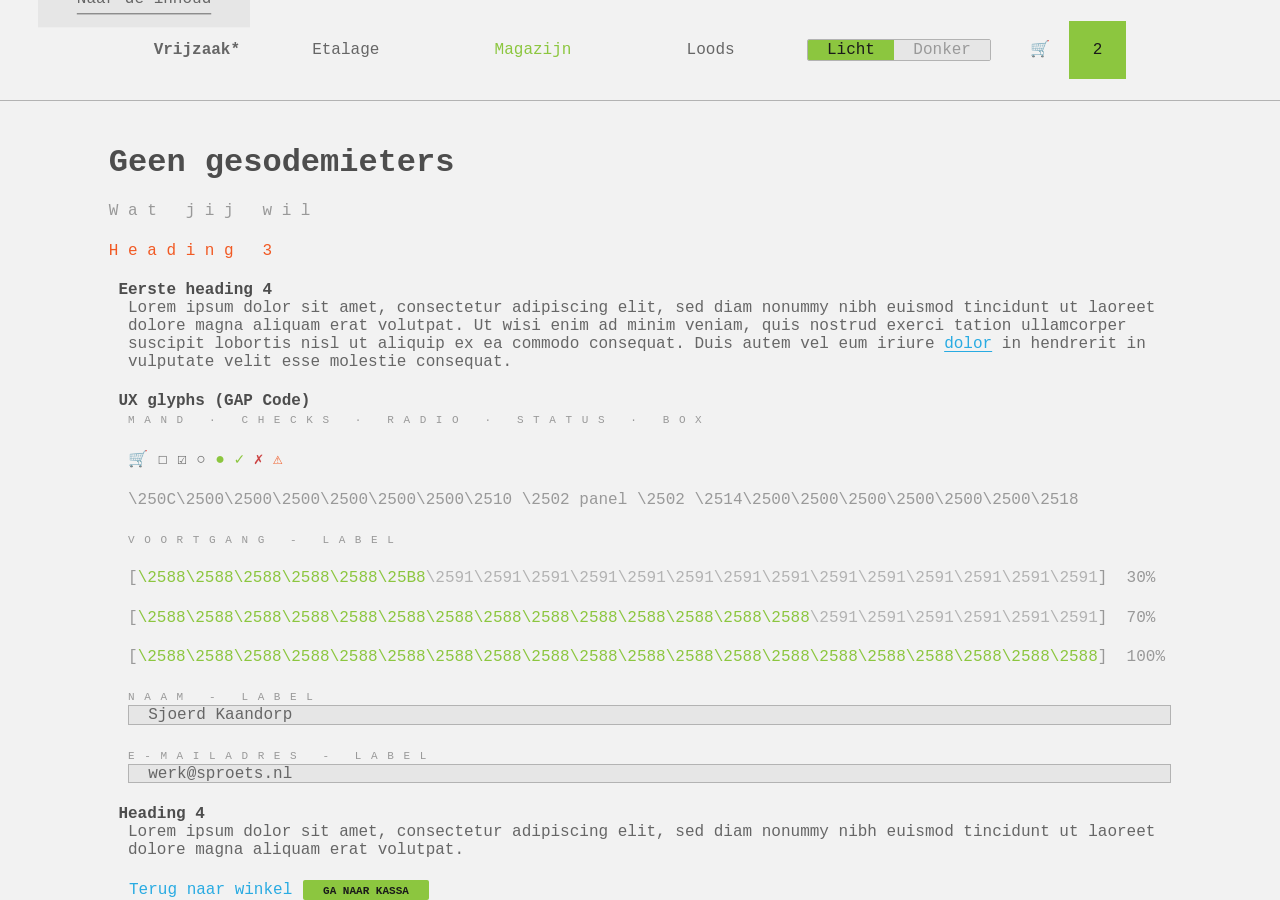
<file: index.html>
<!DOCTYPE html>
<html lang="nl">
<head>
  <meta charset="utf-8" />
  <meta name="viewport" content="width=device-width, initial-scale=1" />
  <meta http-equiv="refresh" content="0; url=css/preview.html" />
  <link rel="canonical" href="css/preview.html" />
  <title>Vrijzaak — ontwerp preview</title>
</head>
<body>
  <p>
    <a href="css/preview.html">Vrijzaak CSS / font-grid preview</a>
    (ontwerpproef, geen live shop)
  </p>
</body>
</html>
</file>
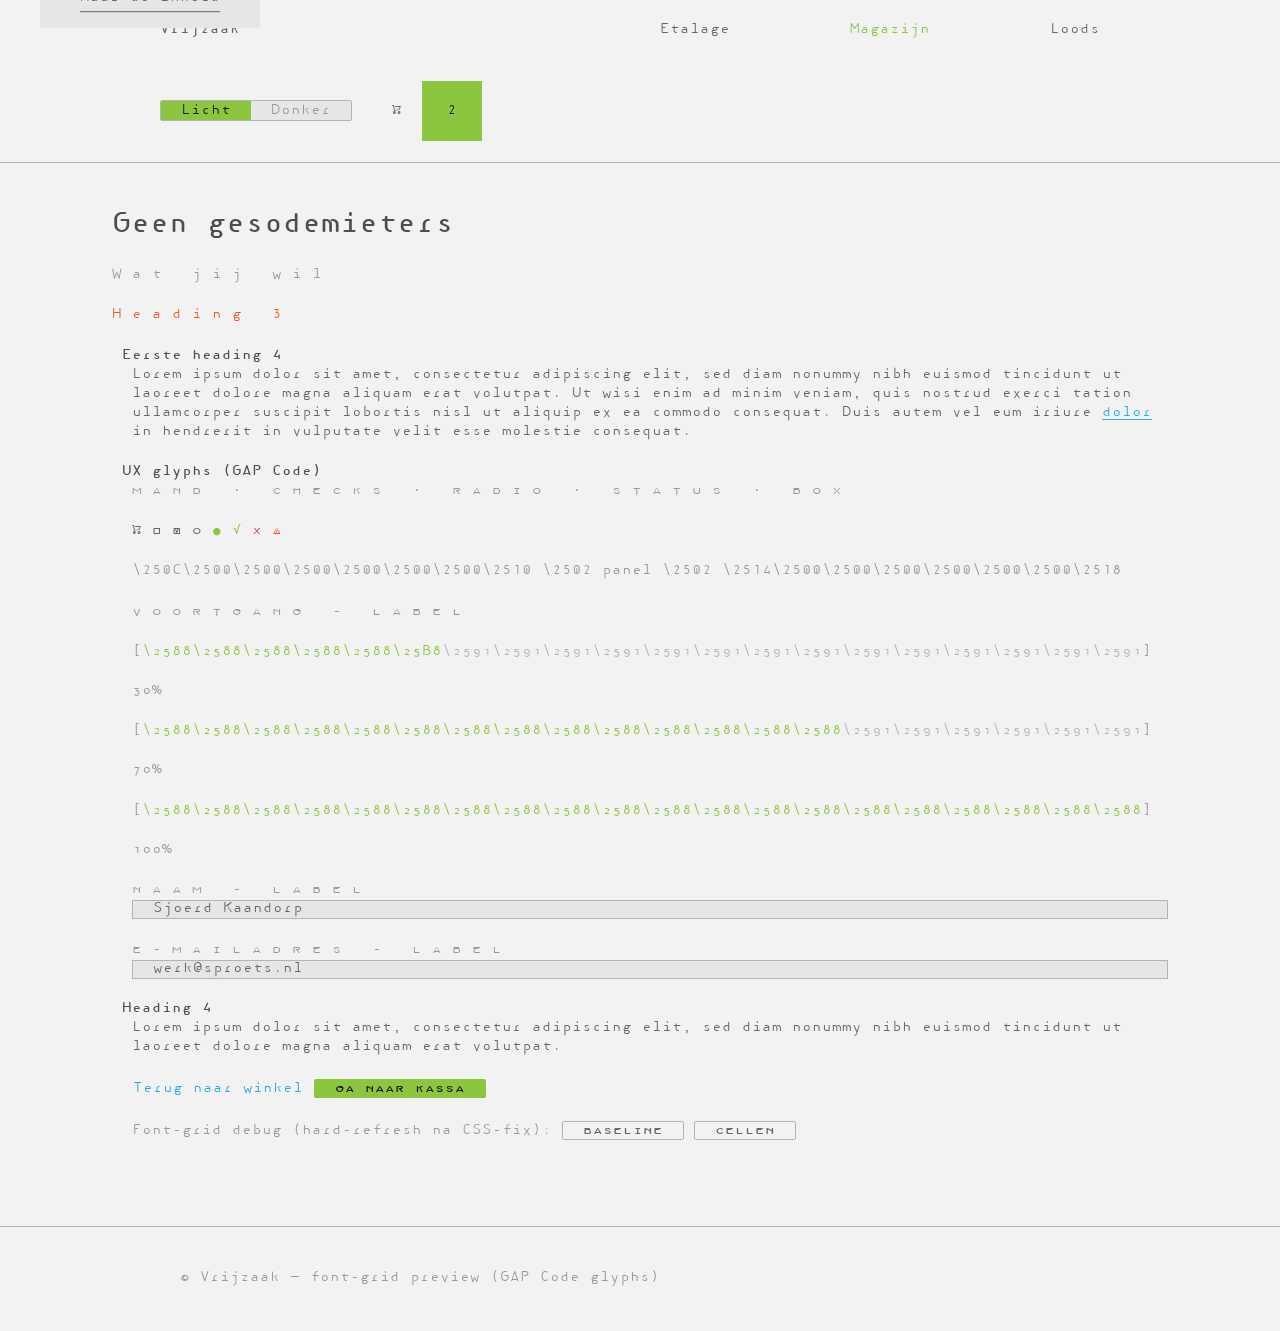
<file: css/preview.html>
<!DOCTYPE html>
<html lang="nl" data-theme="light">
<head>
  <meta charset="utf-8" />
  <meta name="viewport" content="width=device-width, initial-scale=1" />
  <title>Vrijzaak CSS preview — font-grid + glyphs</title>
  <link rel="stylesheet" href="./main.css" />
</head>
<body>
  <a class="vz-skip-link" href="#inhoud">Naar de inhoud</a>
  <div class="vz-shell">
    <header class="vz-site-header">
      <a class="vz-wordmark" href="#">Vrijzaak*</a>
      <nav class="vz-site-header__nav" aria-label="Hoofd">
        <a class="vz-nav-item" href="#">Etalage</a>
        <a class="vz-nav-item" href="#" aria-current="page">Magazijn</a>
        <a class="vz-nav-item" href="#">Loods</a>
      </nav>
      <div class="vz-site-header__utils">
        <div class="vz-switch" role="group" aria-label="Thema">
          <button type="button" class="vz-switch__btn is-active" aria-pressed="true">Licht</button>
          <button type="button" class="vz-switch__btn" aria-pressed="false">Donker</button>
        </div>
        <a class="vz-cart-link" href="#" aria-label="Winkelmand, 2 artikelen">
          <span class="vz-cart-link__icon" aria-hidden="true"></span>
          <span class="vz-cart-link__count">2</span>
        </a>
      </div>
    </header>
    <main id="inhoud" class="vz-main">
      <h1 class="vz-heading-flush">Geen gesodemieters</h1>
      <h2>Wat jij wil</h2>
      <h3>Heading 3</h3>
      <h4>Eerste heading 4</h4>
      <p>
        Lorem ipsum dolor sit amet, consectetur adipiscing elit, sed diam
        nonummy nibh euismod tincidunt ut laoreet dolore magna aliquam
        erat volutpat. Ut wisi enim ad minim veniam, quis nostrud exerci
        tation ullamcorper suscipit lobortis nisl ut aliquip ex ea commodo
        consequat. Duis autem vel eum iriure <a href="#">dolor</a> in hendrerit in
        vulputate velit esse molestie consequat.
      </p>

      <h4>UX glyphs (GAP Code)</h4>
      <p class="vz-label-line">Mand · checks · radio · status · box</p>
      <p>
        <span class="vz-glyph vz-glyph--cart" aria-hidden="true"></span>
        <span class="vz-glyph vz-glyph--check-off" aria-hidden="true"></span>
        <span class="vz-glyph vz-glyph--check-on" aria-hidden="true"></span>
        <span class="vz-glyph vz-glyph--radio-off" aria-hidden="true"></span>
        <span class="vz-glyph vz-glyph--radio-on" aria-hidden="true"></span>
        <span class="vz-glyph vz-glyph--ok" aria-hidden="true"></span>
        <span class="vz-glyph vz-glyph--err" aria-hidden="true"></span>
        <span class="vz-glyph vz-glyph--warn" aria-hidden="true"></span>
      </p>
      <p class="vz-text-sm" id="glyph-box-sample" aria-hidden="true"></p>

      <p class="vz-label-line">Voortgang - label</p>
      <p>
        <span
          class="vz-progress"
          data-vz-progress="30"
          style="--vz-progress: 0.3"
          role="progressbar"
          aria-valuemin="0"
          aria-valuemax="100"
          aria-valuenow="30"
          aria-label="Voortgang"
        ></span>
      </p>
      <p>
        <span
          class="vz-progress vz-progress--hash"
          data-vz-progress="70"
          data-vz-progress-variant="hash"
          style="--vz-progress: 0.7"
          role="progressbar"
          aria-valuemin="0"
          aria-valuemax="100"
          aria-valuenow="70"
          aria-label="Voortgang hash"
        ></span>
      </p>
      <p>
        <span
          class="vz-progress"
          data-vz-progress="100"
          style="--vz-progress: 1"
          role="progressbar"
          aria-valuemin="0"
          aria-valuemax="100"
          aria-valuenow="100"
          aria-label="Compleet"
        ></span>
      </p>

      <div class="vz-field">
        <label class="vz-label vz-label-line" for="naam">Naam - label</label>
        <input class="vz-input" id="naam" value="Sjoerd Kaandorp" />
      </div>
      <div class="vz-field">
        <label class="vz-label vz-label-line" for="mail">E-mailadres - label</label>
        <input class="vz-input" id="mail" type="email" value="werk@sproets.nl" />
      </div>

      <h4>Heading 4</h4>
      <p>
        Lorem ipsum dolor sit amet, consectetur adipiscing elit, sed diam
        nonummy nibh euismod tincidunt ut laoreet dolore magna aliquam
        erat volutpat.
      </p>

      <p>
        <button type="button" class="vz-btn vz-btn--quiet">Terug naar winkel</button>
        <button type="button" class="vz-btn">Ga naar kassa</button>
      </p>

      <p class="vz-text-sm">
        Font-grid debug (hard-refresh na CSS-fix):
        <button type="button" id="dbg-base" class="vz-btn vz-btn--ghost">baseline</button>
        <button type="button" id="dbg-cell" class="vz-btn vz-btn--ghost">cellen</button>
      </p>
    </main>
    <footer class="vz-site-footer">
      <p>© Vrijzaak — font-grid preview (GAP Code glyphs)</p>
    </footer>
  </div>
  <script>
    document.querySelectorAll('[aria-label="Thema"] .vz-switch__btn').forEach((btn) => {
      btn.addEventListener('click', () => {
        const dark = btn.textContent.trim() === 'Donker';
        document.documentElement.dataset.theme = dark ? 'dark' : 'light';
        btn.parentElement.querySelectorAll('.vz-switch__btn').forEach((b) => {
          const on = b === btn;
          b.classList.toggle('is-active', on);
          b.setAttribute('aria-pressed', on ? 'true' : 'false');
        });
      });
    });

    function bindDebugToggle(id, className) {
      const btn = document.getElementById(id);
      if (!btn) return;
      btn.setAttribute('aria-pressed', 'false');
      btn.addEventListener('click', () => {
        const on = document.documentElement.classList.toggle(className);
        btn.classList.toggle('is-active', on);
        btn.setAttribute('aria-pressed', on ? 'true' : 'false');
      });
    }
    bindDebugToggle('dbg-base', 'vz-baseline-debug');
    bindDebugToggle('dbg-cell', 'vz-cell-debug');

    /** Read CSS token string (unicode escapes resolved by browser). */
    function cssToken(name, fallback) {
      const v = getComputedStyle(document.documentElement).getPropertyValue(name).trim();
      if (!v) return fallback;
      // strip quotes if present
      return v.replace(/^["']|["']$/g, '') || fallback;
    }

    function renderProgress(el) {
      const pct = Math.max(0, Math.min(100, Number(el.dataset.vzProgress || el.getAttribute('aria-valuenow') || 0)));
      const cols = Number(cssToken('--vz-progress-cols', '20')) || 20;
      const variant = el.dataset.vzProgressVariant || '';
      const full = variant === 'hash'
        ? cssToken('--vz-progress-glyph-full-alt', '#')
        : cssToken('--vz-progress-glyph-full', '=');
      const empty = variant === 'hash'
        ? cssToken('--vz-progress-glyph-empty-alt', '_')
        : cssToken('--vz-progress-glyph-empty', '-');
      const head = cssToken('--vz-progress-glyph-head', '>');
      const brL = cssToken('--vz-progress-glyph-brack-l', '[');
      const brR = cssToken('--vz-progress-glyph-brack-r', ']');
      const filled = Math.round((pct / 100) * cols);
      const tip = pct > 0 && pct < 100 && variant !== 'hash' ? 1 : 0;
      const solid = Math.max(0, filled - tip);
      const rest = Math.max(0, cols - solid - tip);

      el.style.setProperty('--vz-progress', String(pct / 100));
      el.setAttribute('aria-valuenow', String(pct));

      const meta = pct === 100 ? '100%' : pct + '%';
      el.innerHTML =
        '<span class="vz-progress__glyphs" aria-hidden="true">' +
        '<span class="vz-progress__brack-ch">' + brL + '</span>' +
        '<span class="vz-progress__fill-ch">' + full.repeat(solid) + '</span>' +
        (tip ? '<span class="vz-progress__head-ch">' + head + '</span>' : '') +
        '<span class="vz-progress__rest-ch">' + empty.repeat(rest) + '</span>' +
        '<span class="vz-progress__brack-ch">' + brR + '</span>' +
        '</span>' +
        '<span class="vz-progress__meta">' + meta + '</span>';
    }

    document.querySelectorAll('.vz-progress[data-vz-progress]').forEach(renderProgress);

    // box drawing sample
    const box = document.getElementById('glyph-box-sample');
    if (box) {
      const ul = cssToken('--vz-glyph-box-ul', '+');
      const ur = cssToken('--vz-glyph-box-ur', '+');
      const ll = cssToken('--vz-glyph-box-ll', '+');
      const lr = cssToken('--vz-glyph-box-lr', '+');
      const h = cssToken('--vz-glyph-box-h', '-');
      const v = cssToken('--vz-glyph-box-v', '|');
      box.textContent = ul + h.repeat(6) + ur + '  ' + v + ' panel ' + v + '  ' + ll + h.repeat(6) + lr;
    }
  </script>
</body>
</html>
</file>
<file: css/main.css>
/**
 * Vrijzaak — ontwerp CSS cascade (voorstel)
 * Laad één keer in proef-HTML of als referentie voor Nuxt main.css.
 *
 * Volgorde = atomic layers:
 *   tokens → type → base → atoms → molecules → organisms → layout
 * Uitzonderingen: components/<naam>.css (ná deze cascade, of scoped in Vue)
 *
 * Zie docs/00-ui-moleculen.md · docs/00-design-tokens.md
 */

@import url("./fonts.css"); /* @font-face GAP Code — vóór type */
@import url("./tokens.css");
@import url("./type.css");
@import url("./base.css");
@import url("./atoms.css");
@import url("./molecules.css");
@import url("./organisms.css");
@import url("./layout.css");

/* Component-uitzonderingen: @import url("./components/_index.css"); */
</file>
